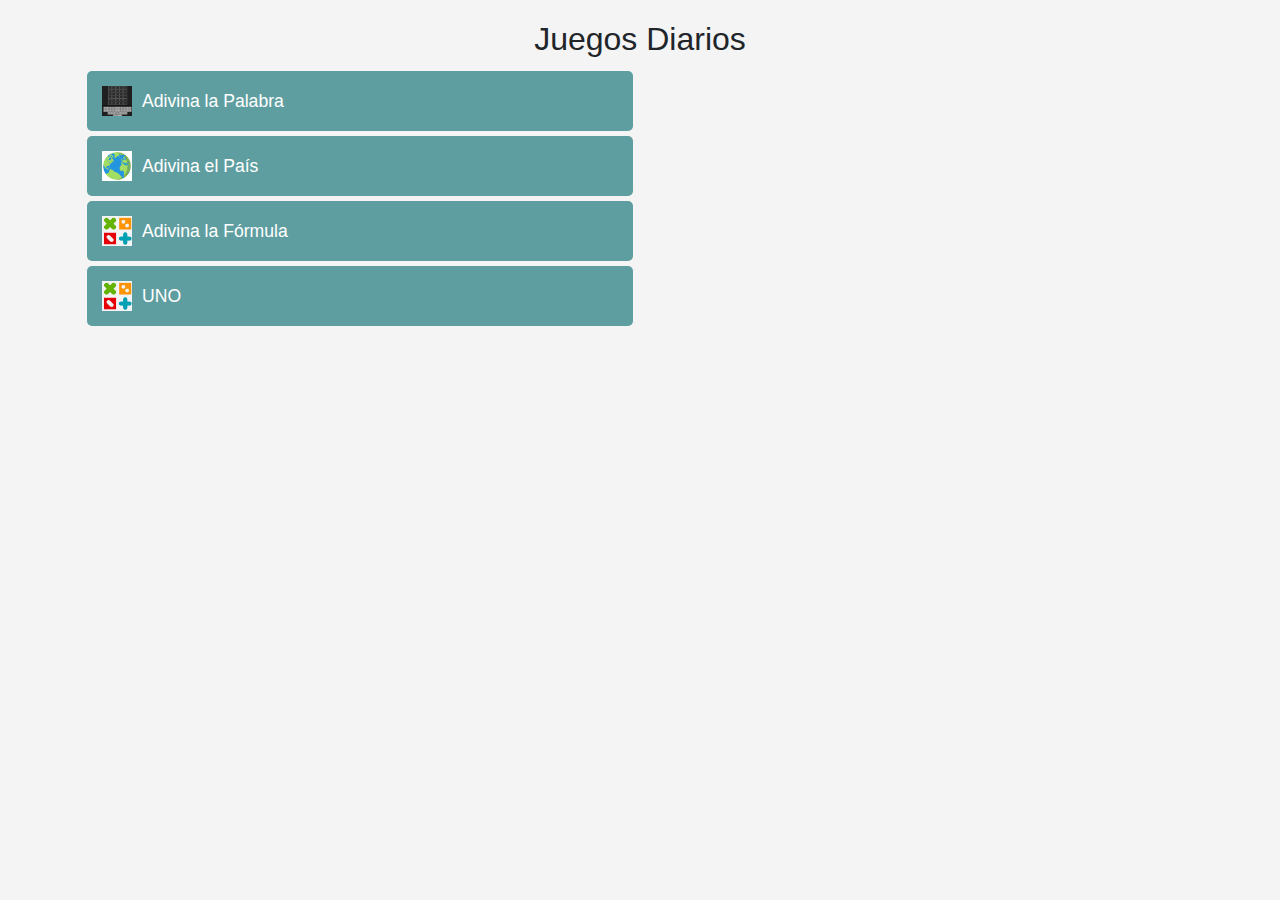
<file: index.html>
<!DOCTYPE html>
<html lang="es">
<head>
  <script async src="https://pagead2.googlesyndication.com/pagead/js/adsbygoogle.js?client=ca-pub-7778680592122949"
     crossorigin="anonymous"></script>
  <meta charset="UTF-8">
  <meta name="viewport" content="width=device-width, initial-scale=1.0">
  <title>Juegos Diarios</title>
  <link href="https://cdn.jsdelivr.net/npm/bootstrap@5.3.0-alpha1/dist/css/bootstrap.min.css" rel="stylesheet">
  <style>
    body {
      background-color: #f4f4f4;
      font-family: Arial, sans-serif;
    }
    h1 {
      font-size: 2em;
      margin-top: 20px;
    }
    .game-btn {
      width: 100%;
      padding: 15px;
      margin: 5px;
      font-size: 1.1em;
      background-color: #5f9ea0;
      color: white;
      border: none;
      border-radius: 5px;
      display: flex;
      align-items: center;
      justify-content: flex-start;
    }
    .game-btn img {
      width: 30px;
      height: 30px;
      margin-right: 10px;
    }
    .game-btn:hover {
      background-color: #4682b4;
    }
  </style>
</head>
<body>
  <div class="container text-center">
    <h1>Juegos Diarios</h1>
    <div class="row">
      <!-- Columna con los botones de juego -->
      <div class="col-6">
        <!-- Botón de Wordle -->
        <button class="game-btn" id="game1">
          <img src="images/wordle-icon.png" alt="Wordle"> Adivina la Palabra
        </button>
        <!-- Botón de Mundole -->
        <button class="game-btn" id="game2">
          <img src="images/mundole-icon.png" alt="Mundole"> Adivina el País
        </button>
        <!-- Botón de MathLe -->
        <button class="game-btn" id="game4">
          <img src="images/mathle.png" alt="MathLe"> Adivina la Fórmula
        </button>
         <button class="game-btn" id="game5">
          <img src="images/mathle.png" alt="UNO"> UNO
        </button>
      </div>
    </div>
  </div>

  <script src="https://cdn.jsdelivr.net/npm/bootstrap@5.3.0-alpha1/dist/js/bootstrap.bundle.min.js"></script>
  <script src="script.js"></script>
</body>
</html>
</file>
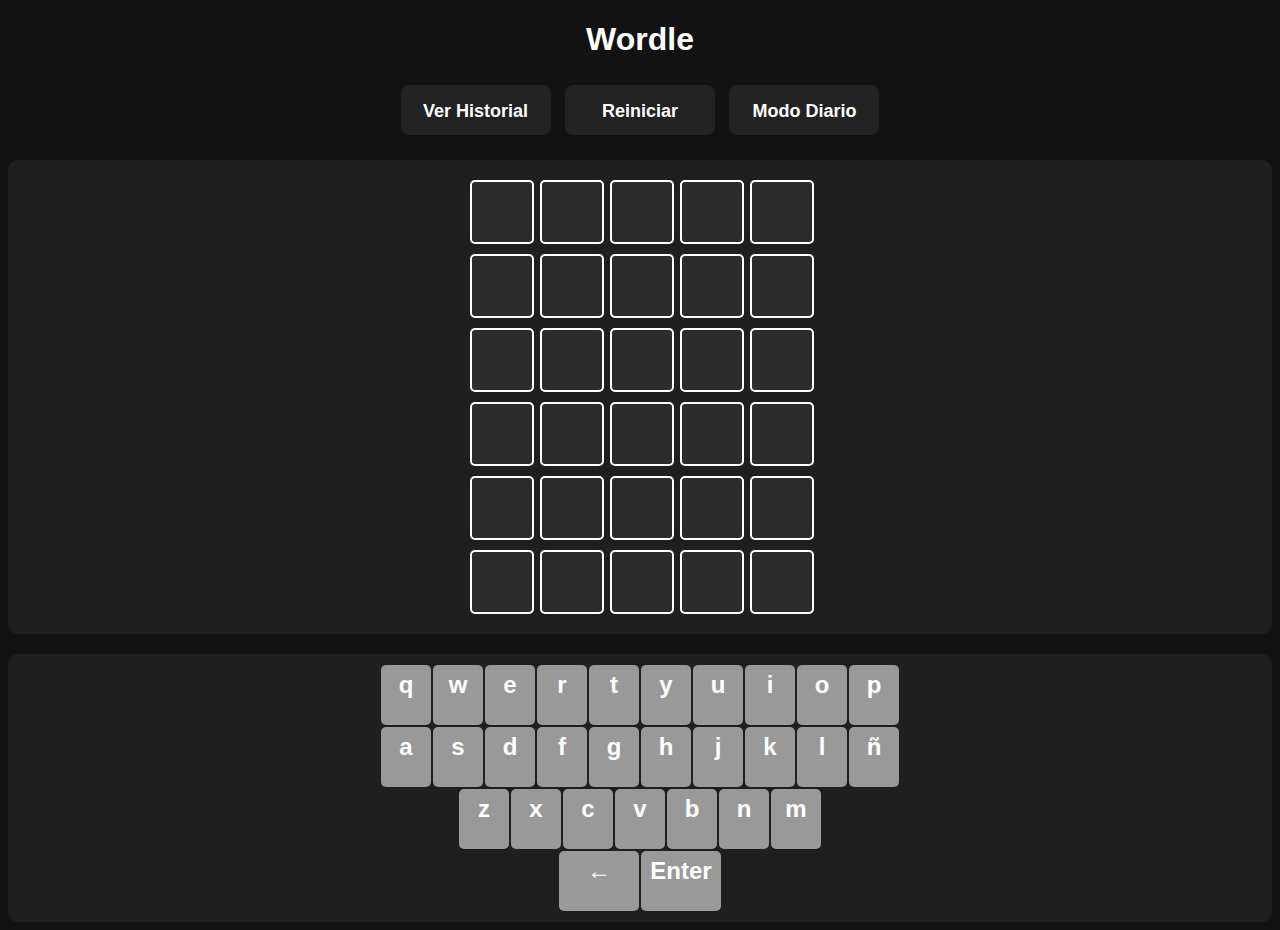
<file: wordle-game/index.html>
<!DOCTYPE html>
<html lang="es">
<head>
    <meta charset="UTF-8">
    <meta name="viewport" content="width=device-width, initial-scale=1.0">
    <title>Wordle sin Servidor</title>
    <link rel="stylesheet" href="styles.css">
</head>
<body>
    <h1>Wordle</h1>
    <button id="toggle-history" class="button">Ver Historial</button>
    <button onclick="resetGame()" class="button">Reiniciar</button>
    <button id="modeToggle" class="button">Modo Diario</button>
      <div id="history" style="display: none;"></div>  <!-- Oculto por defecto -->
    <p id="message"></p>
    <div id="grid"></div>
    <p id="reveal-word"></p>
    <div id="keyboard"></div>
        <script src="script.js"></script>
</body>
</html>
</file>
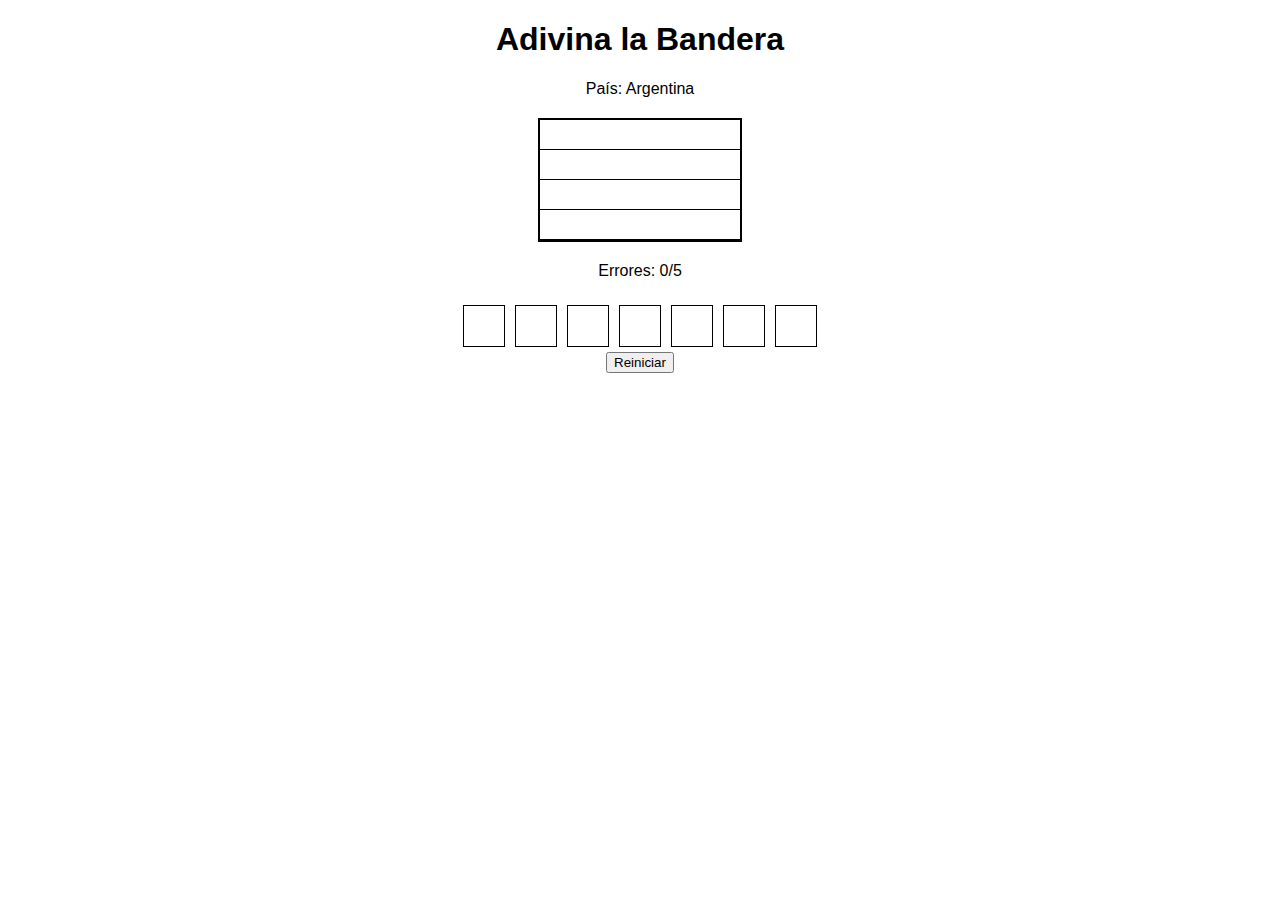
<file: games/Banderas-game/index.html>
<!DOCTYPE html>
<html lang="es">
<head>
    <meta charset="UTF-8">
    <meta name="viewport" content="width=device-width, initial-scale=1.0">
    <title>Adivina la Bandera</title>
    <link rel="stylesheet" href="styles.css">
</head>
<body>
    <h1>Adivina la Bandera</h1>
    <p id="country-name">País: Argentina</p>
    <div id="flag-container">
        <!-- Bandera con áreas para pintar -->
        <div class="flag-section" data-color="celeste"></div>
        <div class="flag-section" data-color="blanco"></div>
        <div class="flag-section" data-color="celeste"></div>
        <div class="flag-section" data-color="amarillo"></div> <!-- Para el sol -->
    </div>
    <p>Errores: <span id="errors">0</span>/5</p>
    <div id="color-palette"></div>
    <button id="reset-btn">Reiniciar</button>
    <script src="script.js"></script>
</body>
</html>
</file>
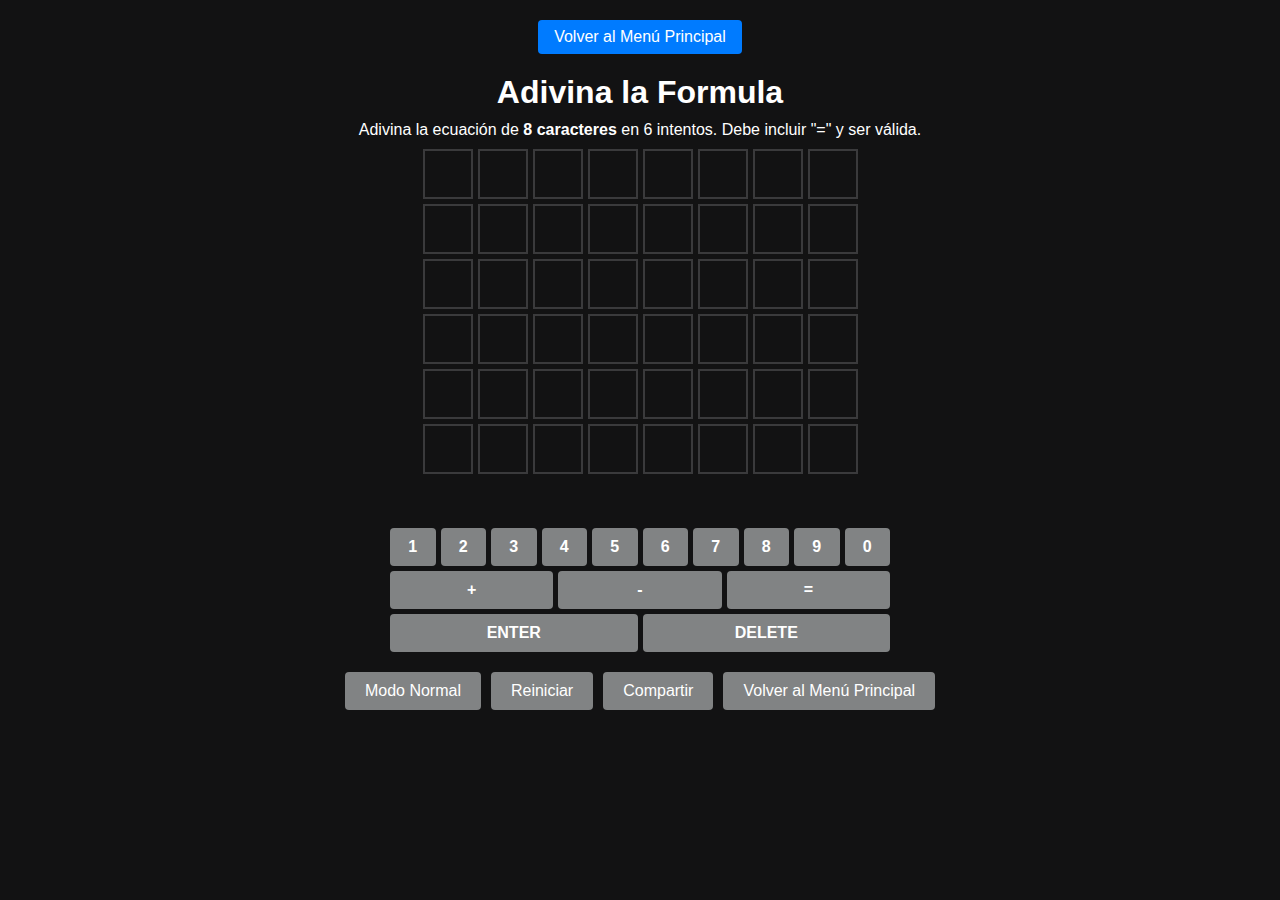
<file: games/MathLe/index.html>
<!DOCTYPE html>
<html lang="es">
<head>
  <meta charset="UTF-8" />
  <!-- Meta viewport para móviles -->
  <meta name="viewport" content="width=device-width, initial-scale=1.0" />
  <title>Adivina la Formula</title>
  <link rel="stylesheet" href="styles.css" />
</head>
<body>
  <!-- (Opcional) Botón para volver al menú principal visible siempre -->
  <a href="../../index.html" class="back-btn">Volver al Menú Principal</a>

  <h1>Adivina la Formula</h1>
  <div id="info">
    Adivina la ecuación de <strong>8 caracteres</strong> en 6 intentos. Debe incluir "=" y ser válida.
  </div>

  <div id="game-container">
    <!-- Grilla: 6 filas x 8 columnas -->
    <div id="board"></div>
    
    <!-- Mensaje de estado -->
    <div id="message"></div>
    
    <!-- Teclado virtual en 3 filas -->
    <div id="keyboard-container">
      <div class="keyboard-row" id="keyboard-numbers"></div>
      <div class="keyboard-row" id="keyboard-operators"></div>
      <div class="keyboard-row" id="keyboard-special"></div>
    </div>
    
    <!-- Controles: Modo, Reiniciar, Compartir y Volver -->
    <div id="controls">
      <button id="toggle-mode" class="control-btn">Modo Normal</button>
      <button id="restart-game" class="control-btn">Reiniciar</button>
      <button id="share-button" class="control-btn">Compartir</button>
      <button id="back-button" class="control-btn">Volver al Menú Principal</button>
    </div>
  </div>

  <script src="script.js"></script>
</body>
</html>
</file>
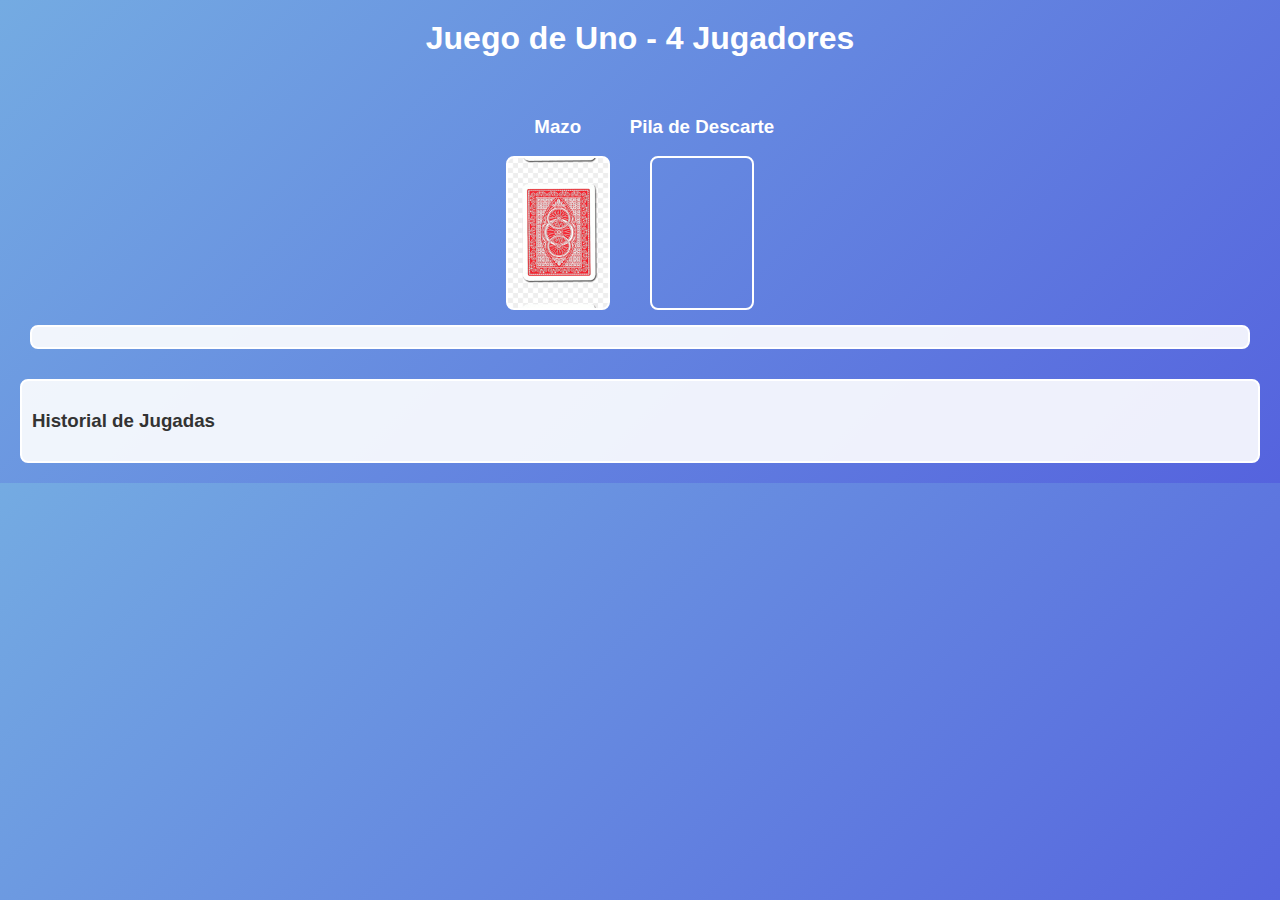
<file: games/UNO-game/index.html>
<!DOCTYPE html>
<html lang="es">
<head>
  <meta charset="UTF-8">
  <meta name="viewport" content="width=device-width, initial-scale=1.0">
  <title>Juego de Uno - 4 Jugadores</title>
  <link rel="stylesheet" href="style.css">
</head>
<body>
  <h1>Juego de Uno - 4 Jugadores</h1>
  <div id="game-info">
    <p id="turn-info"></p>
  </div>
  <div id="game-container">
    <!-- Contenedor de CPU: se muestran en la parte superior en cuadraditos pequeños -->
    <div id="cpu-container"></div>
    <!-- Área central: Mazo y Pila de Descarte -->
    <div id="center-area">
      <div id="deck-area">
        <h3>Mazo</h3>
        <!-- Al hacer clic se roba carta (solo en turno humano) -->
        <div id="deck" onclick="humanDrawCard()"></div>
      </div>
      <div id="discard-area">
        <h3>Pila de Descarte</h3>
        <div id="discard-pile"></div>
      </div>
    </div>
    <!-- Área inferior: Jugador humano -->
    <div id="player-bottom" class="player-area human" data-player="0"></div>
  </div>
  <!-- Historial de jugadas -->
  <div id="log-container">
    <h3>Historial de Jugadas</h3>
    <div id="log"></div>
  </div>
  <!-- Overlay para seleccionar color en comodín -->
  <div id="color-picker" class="hidden">
    <div id="color-picker-container">
      <button class="color-option" data-color="rojo" style="background-color: #e74c3c;">Rojo</button>
      <button class="color-option" data-color="verde" style="background-color: #27ae60;">Verde</button>
      <button class="color-option" data-color="azul" style="background-color: #2980b9;">Azul</button>
      <button class="color-option" data-color="amarillo" style="background-color: #f1c40f; color: #000;">Amarillo</button>
    </div>
  </div>
  <script src="script.js"></script>
</body>
</html>
</file>
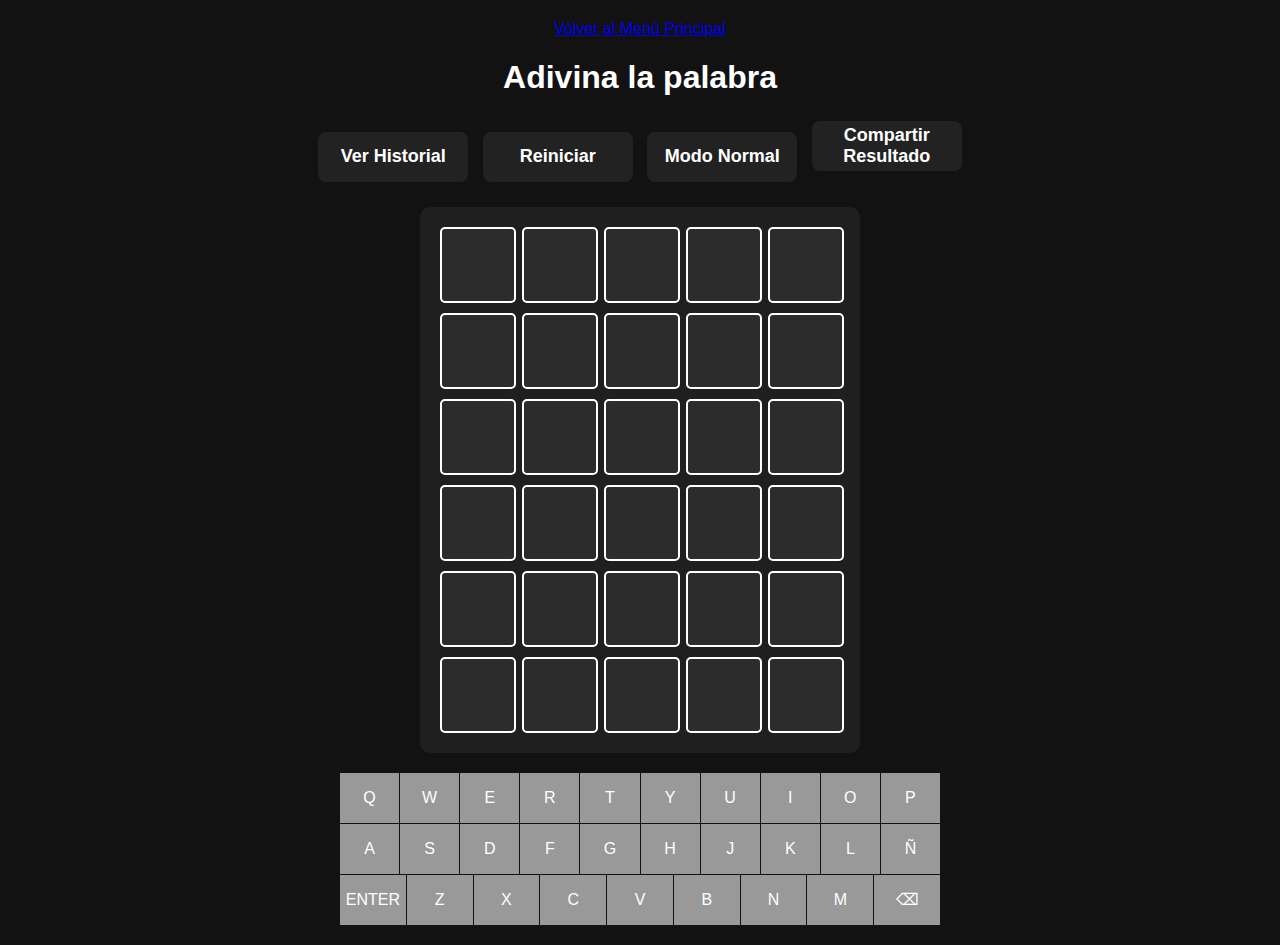
<file: games/wordle-game/index.html>
<!DOCTYPE html>
<html lang="es">
<head>
  <meta charset="UTF-8" />
  <meta name="viewport" content="width=device-width, initial-scale=1.0" />
  <title>Adivina la Palabra </title>
  <a href="../../index.html" class="btn btn-primary back-btn" class="button">Volver al Menú Principal</a>
  <link rel="stylesheet" href="styles.css" />
</head>
<body>
  <h1>Adivina la palabra</h1>
  
  <!-- Botones de control -->
  <button id="toggle-history" class="button">Ver Historial</button>
  <button id="reset-game" class="button">Reiniciar</button>
  <!-- Ahora el botón de modo muestra "Modo Normal" al inicio -->
  <button id="modeToggle" class="button">Modo Normal</button>
  <button id="share-button" class="button">Compartir Resultado</button>

  <!-- Contenedor del historial (oculto por defecto) -->
  <div id="history" style="display: none;"></div>

  <!-- Mensajes y tablero -->
  <p id="message"></p>
  <div id="grid"></div>
  <p id="reveal-word"></p>

  <!-- Teclado: se organiza en tres filas -->
  <div id="keyboard">
    <div class="row row-1"></div>
    <div class="row row-2"></div>
    <div class="row row-3"></div>
  </div>

  <script src="script.js"></script>
</body>
</html>
</file>
<file: wordle-game/styles.css>
body {
    font-family: 'Arial', sans-serif;
    text-align: center;
    background-color: #121212;
    color: white;
}

header {
    background-color: #1f1f1f;
    padding: 20px;
    font-size: 24px;
    font-weight: bold;
}

#grid {
    display: grid;
    gap: 10px;
    margin: 20px auto;
    justify-content: center;
    background-color: #1f1f1f;
    padding: 20px;
    border-radius: 10px;
}

.cell {
    width: 60px;
    height: 60px;
    border: 2px solid white;
    display: flex;
    align-items: center;
    justify-content: center;
    font-size: 24px;
    font-weight: bold;
    text-transform: uppercase;
    background-color: #2c2c2c;
    color: white;
    border-radius: 5px;
    cursor: text;
}

.cell.selected {
    border: 2px solid yellow;
}

.correct { background-color: #4caf50 !important; color: white !important; }
.present { background-color: #ffeb3b !important; color: black !important; }
.absent { background-color: #965050 !important; color: white !important; }


#keyboard {
    display: flex;
    flex-direction: column;
    align-items: center;
    margin-top: 1px;
    background-color: #1f1f1f;
    padding: 10px;
    border-radius: 10px;
}

.keyboard-row {
    display: flex;
    justify-content: center;
    gap: 0px;
    margin-bottom: 0px;
}

.key {
    display: inline-block;
    width: 50px;
    height: 60px;   
    margin: 1px;
    text-align: center;
    line-height: 40px;
    font-size: 24px;
    font-weight: bold;
    background-color: #999999;
    border-radius: 5px;
    cursor: pointer;
    user-select: none;
}

.key-special {
    width: 80px; /* Enter y Backspace más grandes */
}

.button {
    width: 150px;
    height: 50px;
    font-size: 18px;
    font-weight: bold;
    text-align: center;
    line-height: 50px;
    cursor: pointer;
    border-radius: 8px;
    border: none;
    background-color: #222;
    color: white;
    margin: 5px;
    transition: background-color 0.3s, transform 0.2s;
}


/* 📌 Efecto de presionado */
.button:active {
    background-color: #555;
    transform: scale(0.95);
}

/* 📌 Efecto de hover */
.button:hover {
    background-color: #444;
    transform: scale(1.05);
}

/* 📌 Media queries para móviles */
@media (max-width: 600px) {
    #game-container {
        width: 95%;
    }

    .button {
        width: 130px;
        height: 45px;
        font-size: 16px;
        line-height: 45px;
    }

    .cell {
        width: 60px;
        height: 60px;
        font-size: 20px;
        line-height: 40px;
    }

    .key {
        width: 40px;
        height: 50px;
        font-size: 16px;
        line-height: 40px;
    }

    .key-special {
        width: 60px;
    }
}
</file>
<file: games/Banderas-game/styles.css>
body {
    text-align: center;
    font-family: Arial, sans-serif;
}

#flag-container {
    display: flex;
    flex-direction: column;
    width: 200px;
    height: 120px;
    margin: 20px auto;
    border: 2px solid black;
}

.flag-section {
    flex: 1;
    border-bottom: 1px solid black;
    cursor: pointer;
}

#color-palette {
    display: flex;
    flex-wrap: wrap;
    justify-content: center;
    margin-top: 20px;
}

.color-option {
    width: 40px;
    height: 40px;
    margin: 5px;
    cursor: pointer;
    border: 1px solid black;
}
</file>
<file: games/UNO-game/style.css>
/* Estilos generales */
body {
  font-family: 'Segoe UI', Tahoma, Geneva, Verdana, sans-serif;
  background: linear-gradient(135deg, #74ABE2, #5563DE);
  margin: 0;
  padding: 0;
  text-align: center;
  color: #fff;
}

h1 {
  margin: 20px 0;
  font-size: 2em;
}

/* Información de juego */
#game-info {
  margin: 10px;
}

#turn-info {
  font-size: 18px;
  font-weight: bold;
}

/* Contenedor principal en grid */
#game-container {
  display: grid;
  grid-template-areas:
    "cpu"
    "center"
    "human";
  grid-template-rows: auto auto auto;
  gap: 10px;
  margin: 20px;
  padding: 10px;
}

/* Contenedor de CPU */
#cpu-container {
  grid-area: cpu;
  display: flex;
  justify-content: center;
  gap: 10px;
}

.cpu-player {
  background-color: rgba(255, 255, 255, 0.9);
  border: 2px solid #fff;
  border-radius: 8px;
  padding: 5px;
  width: 80px;
  height: 120px;
  display: flex;
  flex-direction: column;
  align-items: center;
  color: #333;
}

.cpu-player h2 {
  font-size: 14px;
  margin: 2px 0;
}

.cpu-avatar {
  width: 50px;
  height: 50px;
  border-radius: 50%;
  margin-bottom: 2px;
  object-fit: cover;
  border: 2px solid #333;
}

.cpu-count {
  font-size: 12px;
}

/* Centro: Mazo y Descarte */
#center-area {
  grid-area: center;
  display: flex;
  justify-content: center;
  gap: 20px;
}

#deck-area, #discard-area {
  text-align: center;
}

#deck, #discard-pile {
  width: 100px;
  height: 150px;
  border: 2px solid #fff;
  border-radius: 8px;
  margin: 5px auto;
  position: relative;
  background-size: cover;
  background-position: center;
}

/* Zoom en la imagen del mazo */
#deck {
  background-image: url("imagenes/mazo.png");
  cursor: pointer;
  background-size: 120%;
}

/* Ajuste de la carta en la pila de descarte para que se ajuste al cuadrado */
#discard-pile .card {
  width: 60px;
  height: 90px;
  border: 2px solid #333;
  border-radius: 8px;
  margin: 4px;
  display: inline-block;
  line-height: 90px;
  font-size: 24px;
  font-weight: bold;
  cursor: pointer;
  color: #fff;
}

/* Jugador Humano: se muestran todas las cartas en filas */
#player-bottom {
  grid-area: human;
  background-color: rgba(255, 255, 255, 0.9);
  border: 2px solid #fff;
  border-radius: 8px;
  padding: 10px;
  display: flex;
  flex-wrap: wrap;
  justify-content: center;
  gap: 8px;
  color: #333;
}

/* Cartas (para jugador y CPU) */
.card {
  width: 60px;
  height: 90px;
  border: 2px solid #333;
  border-radius: 8px;
  margin: 4px;
  display: inline-block;
  line-height: 90px;
  font-size: 24px;
  font-weight: bold;
  cursor: pointer;
  color: #fff;
  user-select: none;
}

.card.rojo { background-color: #e74c3c; }
.card.verde { background-color: #27ae60; }
.card.azul { background-color: #2980b9; }
.card.amarillo { background-color: #f1c40f; color: #000; }
.card.comodin { background-color: #7f8c8d; }

/* Historial de Jugadas */
#log-container {
  margin: 20px;
  padding: 10px;
  background-color: rgba(255, 255, 255, 0.9);
  border: 2px solid #fff;
  border-radius: 8px;
  max-height: 200px;
  overflow-y: auto;
  text-align: left;
  color: #333;
}

#log {
  font-size: 14px;
  line-height: 1.4;
}

/* Overlay para seleccionar color */
#color-picker {
  position: fixed;
  top: 0;
  left: 0;
  right: 0;
  bottom: 0;
  background: rgba(0,0,0,0.7);
  display: flex;
  justify-content: center;
  align-items: center;
  z-index: 1000;
}

#color-picker.hidden {
  display: none;
}

#color-picker-container {
  background: #fff;
  padding: 20px;
  border-radius: 8px;
  display: flex;
  gap: 10px;
}

.color-option {
  border: none;
  padding: 10px 20px;
  font-size: 16px;
  cursor: pointer;
  border-radius: 4px;
}

/* Media queries para dispositivos móviles */
@media (max-width: 768px) {
  #game-container {
    grid-template-areas:
      "cpu"
      "center"
      "human";
    grid-template-rows: auto auto auto;
    grid-template-columns: 1fr;
  }
  #deck, #discard-pile {
    width: 80px;
    height: 120px;
  }
  .card {
    width: 50px;
    height: 70px;
    line-height: 70px;
    font-size: 20px;
    margin: 2px;
  }
  .cpu-player {
    width: 70px;
    height: 100px;
  }
  .cpu-avatar {
    width: 40px;
    height: 40px;
  }
}
</file>
<file: games/wordle-game/styles.css>
/* ==================== Estilos Globales ==================== */
body {
  font-family: 'Arial', sans-serif;
  text-align: center;
  background-color: #121212;
  color: white;
  margin: 0;
  padding: 20px;
}

h1 {
  margin-bottom: 20px;
}

/* ==================== Botones ==================== */
.button {
  width: 150px;
  height: 50px;
  font-size: 18px;
  font-weight: bold;
  border: none;
  border-radius: 8px;
  background-color: #222;
  color: white;
  margin: 5px;
  cursor: pointer;
  transition: background-color 0.3s, transform 0.2s;
}

.button:hover {
  background-color: #444;
  transform: scale(1.05);
}

.button:active {
  background-color: #555;
  transform: scale(0.95);
}

/* ==================== Contenedor de Historial ==================== */
#history {
  margin: 10px auto;
  max-width: 400px;
}

/* ==================== Tablero (Grid) ==================== */
#grid {
  display: grid;
  gap: 10px;
  margin: 20px auto;
  justify-content: center;
  background-color: #1f1f1f;
  padding: 20px;
  border-radius: 10px;
  grid-template-columns: repeat(5, 1fr);
  max-width: 400px;
}

/* Cada celda tendrá un <span> para la letra */
.cell {
  position: relative;
  background-color: #2c2c2c;
  border: 2px solid white;
  border-radius: 5px;
  width: 100%;
  height: 0;
  padding-top: 100%; /* Crea un cuadrado */
}

.cell span {
  position: absolute;
  top: 0;
  left: 0;
  right: 0;
  bottom: 0;
  display: flex;
  align-items: center;
  justify-content: center;
  font-size: 24px;
  font-weight: bold;
  text-transform: uppercase;
}

/* ==================== Colores para aciertos ==================== */
.correct {
  background-color: #4caf50 !important;
  color: white !important;
}

.present {
  background-color: #ffeb3b !important;
  color: black !important;
}

.absent {
  background-color: #965050 !important;
  color: white !important;
}

/* ==================== Teclado ==================== */
#keyboard {
  width: 100%;
  max-width: 600px;
  margin: 20px auto 0 auto;
  display: flex;
  flex-direction: column;
  gap: 1px;
  padding: 0;
}

.row {
  display: flex;
  flex-wrap: nowrap;
  gap: 1px;
  overflow-x: hidden;
  overflow-y: hidden;
  align-items: center;
  justify-content: center;
}

.key {
  flex: 1 1 0;
  height: 50px;
  line-height: 50px;
  background-color: #999;
  color: #fff;
  font-size: 1rem;
  text-transform: uppercase;
  text-align: center;
  cursor: pointer;
  user-select: none;
  transition: background-color 0.2s, transform 0.2s;
  border-radius: 0;
}

/* Colores en las teclas según su estado */
.key.correct {
  background-color: #4caf50 !important;
  color: white !important;
}

.key.present {
  background-color: #ffeb3b !important;
  color: black !important;
}

.key.absent {
  background-color: #965050 !important;
  color: white !important;
}

/* ==================== Responsividad ==================== */
@media (max-width: 600px) {
  .button {
    width: 130px;
    height: 45px;
    font-size: 16px;
  }
  .cell span {
    font-size: 20px;
  }
  .key {
    font-size: 0.9rem;
  }
}
</file>
<file: games/MathLe/styles.css>
/* Reset y estilos generales */
* {
  box-sizing: border-box;
}
body {
  margin: 0;
  padding: 20px;
  font-family: Arial, sans-serif;
  background-color: #121213;
  color: #ffffff;
  display: flex;
  flex-direction: column;
  align-items: center;
}

/* Botón para volver al menú principal */
.back-btn {
  display: inline-block;
  margin-bottom: 10px;
  padding: 8px 16px;
  background-color: #007bff;
  color: #fff;
  text-decoration: none;
  border-radius: 4px;
  font-size: 1rem;
}

/* Título e información */
h1 {
  margin: 10px 0;
  text-align: center;
}
#info {
  margin-bottom: 10px;
  text-align: center;
}

/* Contenedor del juego */
#game-container {
  display: flex;
  flex-direction: column;
  align-items: center;
  width: 100%;
}

/* Grilla: 6 filas x 8 columnas */
#board {
  display: grid;
  grid-template-rows: repeat(6, 50px);
  gap: 5px;
  margin-bottom: 20px;
}
.board-row {
  display: grid;
  grid-template-columns: repeat(8, 50px);
  gap: 5px;
}
.cell {
  width: 50px;
  height: 50px;
  border: 2px solid #3a3a3c;
  display: flex;
  justify-content: center;
  align-items: center;
  font-size: 1.5rem;
  background-color: #121213;
  text-transform: uppercase;
  transition: background-color 0.3s;
}

/* Colores para feedback */
.correct {
  background-color: #00cc88 !important;
  border-color: #00cc88 !important;
}
.present {
  background-color: #b49f39 !important;
  border-color: #b49f39 !important;
}
.absent {
  background-color: #3a3a3c !important;
  border-color: #3a3a3c !important;
}

/* Mensaje de estado */
#message {
  height: 24px;
  margin-bottom: 10px;
  text-align: center;
  font-weight: bold;
}

/* Teclado virtual */
#keyboard-container {
  display: flex;
  flex-direction: column;
  gap: 5px;
  margin-bottom: 20px;
  width: 100%;
  max-width: 500px;
}
.keyboard-row {
  display: flex;
  gap: 5px;
  justify-content: center;
}
.key {
  flex: 1;
  padding: 10px;
  background-color: #818384;
  border: none;
  min-width: 0;
  border-radius: 4px;
  color: #ffffff;
  font-size: 1rem;
  font-weight: bold;
  cursor: pointer;
  text-transform: uppercase;
}
.key:hover {
  filter: brightness(110%);
}

/* Controles */
#controls {
  display: flex;
  gap: 10px;
}
.control-btn {
  padding: 10px 20px;
  font-size: 1rem;
  cursor: pointer;
  border: none;
  border-radius: 4px;
  background-color: #818384;
  color: #ffffff;
}
.control-btn:disabled {
  opacity: 0.5;
  cursor: not-allowed;
}

/* Adaptaciones para móviles */
@media (max-width: 480px) {
  body {
    padding: 10px;
  }
  .cell {
    width: 40px;
    height: 40px;
    font-size: 1.2rem;
  }
  #board {
    gap: 3px;
  }
  .board-row {
    gap: 3px;
    grid-template-columns: repeat(8, 40px);
  }
  .key {
    font-size: 0.9rem;
    min-width: 0;
    padding: 8px;
  }
  .back-btn {
    font-size: 0.9rem;
    padding: 6px 12px;
  }
  .control-btn {
    font-size: 0.9rem;
    padding: 8px 16px;
  }
}
</file>
